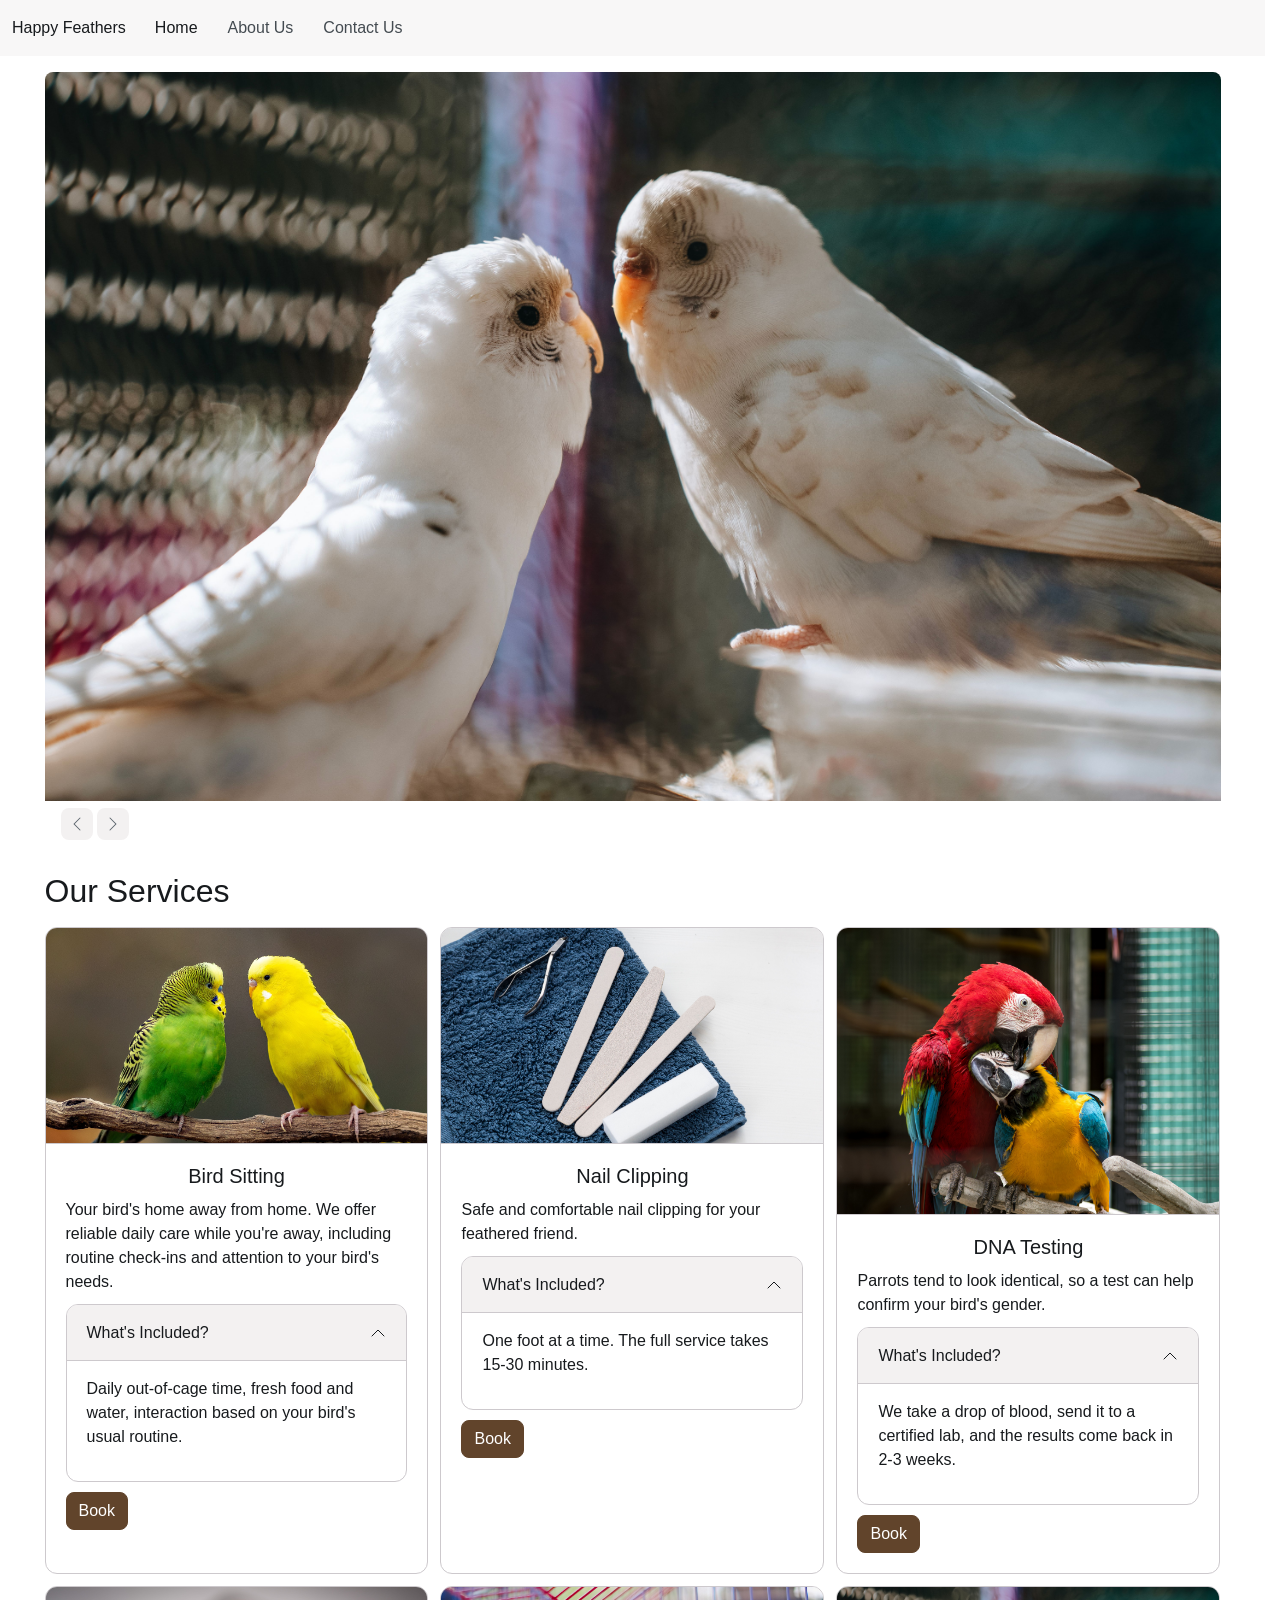
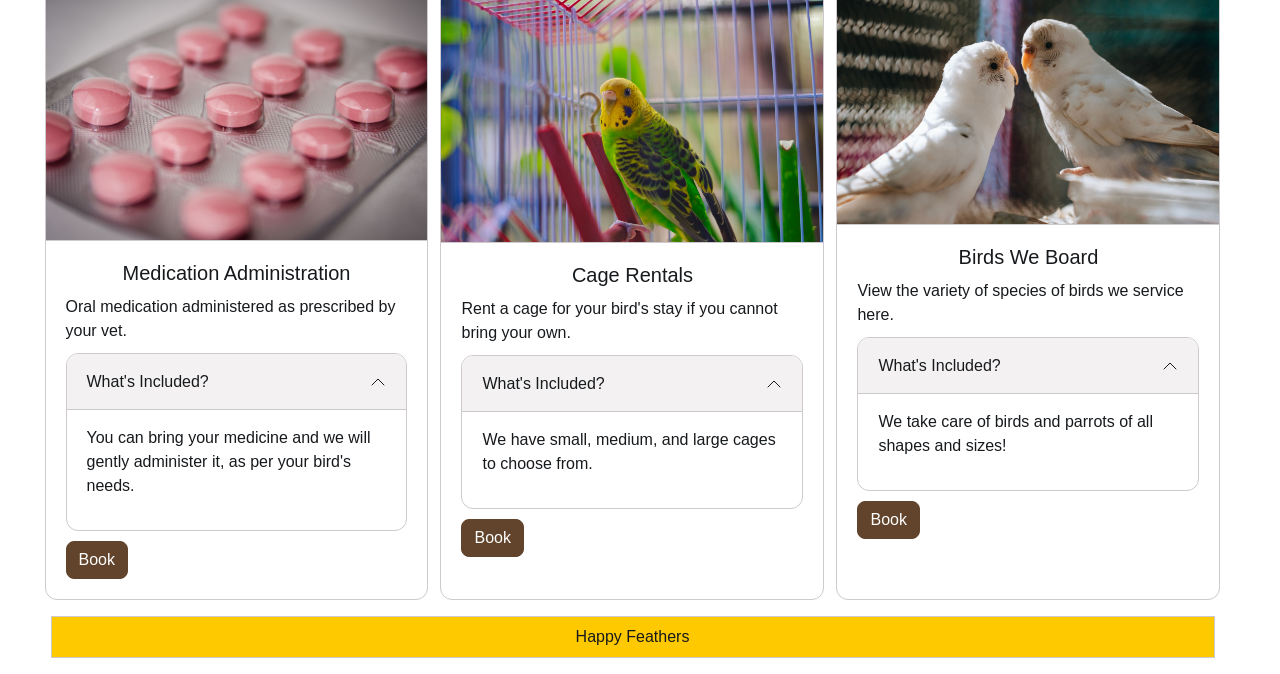
<file: index.html>
<!DOCTYPE html>

<html lang="en">
<head>
    <meta charset="UTF-8">
    <meta name="viewport" content="width=device-width, initial-scale=1.0">
    <title>Happy Feathers Bird Sitting</title>
    <link rel="stylesheet" href="css/bootstrap.min.css"/>
    <link rel="stylesheet" href="css/style.css"/>

    <script type="module" src="js/bootstrap.bundle.min.js"></script>

</head>

<body>

<nav class="navbar md:navbar-expand bg-1 fg-2">
  <div class="container-fluid">
    <a class="navbar-brand" href="index.html">Happy Feathers</a>
    <button class="btn-icon navbar-toggler" type="button" data-bs-toggle="drawer" data-bs-target="#navbarNav" aria-controls="navbarNav" aria-expanded="false" aria-label="Toggle navigation">
      <span class="navbar-toggler-icon" aria-hidden="true"></span>
    </button>
    <dialog class="drawer drawer-end" tabindex="-1" id="navbarNav" aria-labelledby="navbarNavLabel">
      <div class="drawer-header">
        <h5 class="drawer-title" id="navbarNavLabel">Menu</h5>
        <button type="button" class="btn-close" data-bs-dismiss="drawer" aria-label="Close"></button>
      </div>
      <div class="drawer-body">
        <ul class="navbar-nav">
          <li class="nav-item">
            <a class="nav-link active" aria-current="page" href="index.html">Home</a>
          </li>
          <li class="nav-item">
            <a class="nav-link" href="#">About Us</a>
          </li>
          <li class="nav-item">
            <a class="nav-link" href="contact.html">Contact Us</a>
          </li>
       
        </ul>
      </div>
    </dialog>
  </div>
</nav>

<div class="container mt-5">

    <div id="carouselExample" class="carousel carousel-overlay slide">
  <div class="carousel-inner rounded-5">
    <div class="carousel-item active">
      <img src="images/bird1.jpg" class="d-block w-100" alt="white budgie">
    </div>
    <div class="carousel-item">
      <img src="images/bird2.jpg" class="d-block w-100" alt="birds on a perch">
    </div>
    <div class="carousel-item">
      <img src="images/bird3.jpg" class="d-block w-100" alt="budgie eating vegetables">
    </div>
  </div>
  <div class="carousel-overlay-controls">
    <div>
      <button class="btn-icon btn-sm btn-subtle theme-secondary" type="button" data-bs-target="#carouselExample" data-bs-slide="prev">
        <span class="carousel-icon-prev" aria-hidden="true"></span>
        <span class="visually-hidden">Previous</span>
      </button>
      <button class="btn-icon btn-sm btn-subtle theme-secondary" type="button" data-bs-target="#carouselExample" data-bs-slide="next">
        <span class="carousel-icon-next" aria-hidden="true"></span>
        <span class="visually-hidden">Next</span>
      </button>
    </div>
    <div class="carousel-indicators">
      <button type="button" data-bs-target="#carouselExample" data-bs-slide-to="0" class="active" aria-current="true" aria-label="Slide 1"></button>
      <button type="button" data-bs-target="#carouselExample" data-bs-slide-to="1" aria-label="Slide 2"></button>
      <button type="button" data-bs-target="#carouselExample" data-bs-slide-to="2" aria-label="Slide 3"></button>
    </div>
  </div>
</div>

</div>

<div class="container mt-5">
    <h2 class="my-5">Our Services</h2>
<div class="row g-4">
<div class="col-12 md:col-6 lg:col-4">

<!-- card 1  -->

<section class="card h-100">
  <img src="images/bird4.jpg" class="card-img-top" alt="two yellow budgies sitting">
  <div class="card-body d-flex flex-column align-items-center">
    <h4 class="card-title">Bird Sitting</h4>
    <p class="card-text">Your bird's home away from home. We offer reliable daily care 
        while you're away, including routine check-ins and attention to your bird's needs.</p>
    


    <div class="accordion">
        <details class="accordion-item" name="accordionExample" open>
            <summary class="accordion-header">
                What's Included?
      <svg class="accordion-icon" xmlns="http://www.w3.org/2000/svg" viewBox="0 0 16 16" fill="none" stroke="currentColor" stroke-linecap="round" stroke-linejoin="round"><path d="m2 5 6 6 6-6"/></svg>
    </summary>
    <div class="accordion-body">
        <p> Daily out-of-cage time, fresh food and water, interaction based on your bird's usual routine. </p>
    </div>
  </details>
    </div>

    <button type="button" class="btn-solid theme-primary" data-bs-toggle="dialog" data-bs-target="#bookDialog1">
  Book
</button>

<dialog class="dialog" id="bookDialog1">
  <div class="dialog-header">
    <h1 class="dialog-title">Book Bird Sitting</h1>
    <button type="button" class="btn-close" data-bs-dismiss="dialog" aria-label="Close"></button>
  </div>
  <div class="dialog-body">
    <p>Interested in extended bird babysitting? Contact us to discuss details and availability! </p>
  </div>
  <div class="dialog-footer">
    <button type="button" class="btn-solid theme-secondary" data-bs-dismiss="dialog">Close</button>

  </div>
</dialog>

  </div>
</section>

</div>

<!-- card 2 -->
<div class="col-12 md:col-6 lg:col-4">


<section class="card h-100">
  <img src="images/bird5.jpg" class="card-img-top" alt="nail clippers and tools">
  <div class="card-body d-flex flex-column align-items-center">
    <h4 class="card-title">Nail Clipping</h4>
    <p class="card-text">Safe and comfortable nail clipping for your feathered friend. </p>
    


    <div class="accordion">
  <details class="accordion-item" name="accordionExample1" open>
    <summary class="accordion-header">
      What's Included?
      <svg class="accordion-icon" xmlns="http://www.w3.org/2000/svg" viewBox="0 0 16 16" fill="none" stroke="currentColor" stroke-linecap="round" stroke-linejoin="round"><path d="m2 5 6 6 6-6"/></svg>
    </summary>
    <div class="accordion-body">
      <p> One foot at a time. The full service takes 15-30 minutes. </p>
    </div>
  </details>
    </div>

    <button type="button" class="btn-solid theme-primary" data-bs-toggle="dialog" data-bs-target="#bookDialog2">
  Book
</button>

<dialog class="dialog" id="bookDialog2">
  <div class="dialog-header">
    <h2 class="dialog-title">Book</h2>
    <button type="button" class="btn-close" data-bs-dismiss="dialog" aria-label="Close"></button>
  </div>
  <div class="dialog-body">
    <p>View our calender to pick a time slot. </p>
  </div>
  <div class="dialog-footer">
    <button type="button" class="btn-solid theme-secondary" data-bs-dismiss="dialog">Close</button>
    <button type="button" class="btn-solid theme-primary">Save changes</button>
  </div>
</dialog>

  </div>
</section>

</div>

<!-- card 3 -->
<div class="col-12 md:col-6 lg:col-4">

<section class="card h-100">
  <img src="images/bird6.jpg" class="card-img-top" alt="cute bird pair">
  <div class="card-body d-flex flex-column align-items-center">
    <h4 class="card-title">DNA Testing</h4>
    <p class="card-text">Parrots tend to look identical, so a test can help confirm your bird's gender.</p>
    


    <div class="accordion">
  <details class="accordion-item" name="accordionExample2" open>
    <summary class="accordion-header">
      What's Included?
      <svg class="accordion-icon" xmlns="http://www.w3.org/2000/svg" viewBox="0 0 16 16" fill="none" stroke="currentColor" stroke-linecap="round" stroke-linejoin="round"><path d="m2 5 6 6 6-6"/></svg>
    </summary>
    <div class="accordion-body">
      <p> We take a drop of blood, send it to a certified lab, and the results come back in 2-3 weeks.</p>
    </div>
  </details>
    </div>

    <button type="button" class="btn-solid theme-primary" data-bs-toggle="dialog" data-bs-target="#bookDialog3">
  Book
</button>

<dialog class="dialog" id="bookDialog3">
  <div class="dialog-header">
    <h2 class="dialog-title">Book</h2>
    <button type="button" class="btn-close" data-bs-dismiss="dialog" aria-label="Close"></button>
  </div>
  <div class="dialog-body">
    <p>View our calender to pick a time slot.</p>
  </div>
  <div class="dialog-footer">
    <button type="button" class="btn-solid theme-secondary" data-bs-dismiss="dialog">Close</button>
    <button type="button" class="btn-solid theme-primary">Save changes</button>
  </div>
</dialog>

  </div>
</section>

</div>

<!-- card 4 -->
<div class="col-12 md:col-6 lg:col-4">

<section class="card h-100">
  <img src="images/bird8.jpg" class="card-img-top" alt="medication pills">
  <div class="card-body d-flex flex-column align-items-center">
    <h4 class="card-title">Medication Administration</h4>
    <p class="card-text">Oral medication administered as prescribed by your vet.</p>
    


    <div class="accordion">
  <details class="accordion-item" name="accordionExample3" open>
    <summary class="accordion-header">
      What's Included?
      <svg class="accordion-icon" xmlns="http://www.w3.org/2000/svg" viewBox="0 0 16 16" fill="none" stroke="currentColor" stroke-linecap="round" stroke-linejoin="round"><path d="m2 5 6 6 6-6"/></svg>
    </summary>
    <div class="accordion-body">
      <p> You can bring your medicine and we will gently administer it, as per your bird's needs.</p>
    </div>
  </details>
    </div>

    <button type="button" class="btn-solid theme-primary" data-bs-toggle="dialog" data-bs-target="#bookDialog4">
  Book
</button>

<dialog class="dialog" id="bookDialog4">
  <div class="dialog-header">
    <h2 class="dialog-title">Book</h2>
    <button type="button" class="btn-close" data-bs-dismiss="dialog" aria-label="Close"></button>
  </div>
  <div class="dialog-body">
    <p>View our calender to pick a time slot.</p>
  </div>
  <div class="dialog-footer">
    <button type="button" class="btn-solid theme-secondary" data-bs-dismiss="dialog">Close</button>
    <button type="button" class="btn-solid theme-primary">Save changes</button>
  </div>
</dialog>

  </div>
</section>
</div>

<!-- card 5 -->
<div class="col-12 md:col-6 lg:col-4">

<section class="card h-100">
  <img src="images/bird7.jpg" class="card-img-top" alt="budgie in cage">
  <div class="card-body d-flex flex-column align-items-center">
    <h4 class="card-title">Cage Rentals</h4>
    <p class="card-text">Rent a cage for your bird's stay if you cannot bring your own.</p>
    


    <div class="accordion">
  <details class="accordion-item" name="accordionExample4" open>
    <summary class="accordion-header">
      What's Included?
      <svg class="accordion-icon" xmlns="http://www.w3.org/2000/svg" viewBox="0 0 16 16" fill="none" stroke="currentColor" stroke-linecap="round" stroke-linejoin="round"><path d="m2 5 6 6 6-6"/></svg>
    </summary>
    <div class="accordion-body">
      <p> We have small, medium, and large cages to choose from.</p>
    </div>
  </details>
    </div>

    <button type="button" class="btn-solid theme-primary" data-bs-toggle="dialog" data-bs-target="#bookDialog5">
  Book
</button>

<dialog class="dialog" id="bookDialog5">
  <div class="dialog-header">
    <h2 class="dialog-title">Book</h2>
    <button type="button" class="btn-close" data-bs-dismiss="dialog" aria-label="Close"></button>
  </div>
  <div class="dialog-body">
    <p>Contact us for more information</p>
  </div>
  <div class="dialog-footer">
    <button type="button" class="btn-solid theme-secondary" data-bs-dismiss="dialog">Close</button>
    <button type="button" class="btn-solid theme-primary">Save changes</button>
  </div>
</dialog>

  </div>
</section>
</div>

<!-- card 6 -->
<div class="col-12 md:col-6 lg:col-4">

<section class="card h-100">
  <img src="images/bird1.jpg" class="card-img-top" alt="cute budgie">
  <div class="card-body d-flex flex-column align-items-center">
    <h4 class="card-title">Birds We Board</h4>
    <p class="card-text">View the variety of species of birds we service here.</p>
    


    <div class="accordion">
  <details class="accordion-item" name="accordionExample5" open>
    <summary class="accordion-header">
      What's Included?
      <svg class="accordion-icon" xmlns="http://www.w3.org/2000/svg" viewBox="0 0 16 16" fill="none" stroke="currentColor" stroke-linecap="round" stroke-linejoin="round"><path d="m2 5 6 6 6-6"/></svg>
    </summary>
    <div class="accordion-body">
      <p> We take care of birds and parrots of all shapes and sizes! </p>
    </div>
  </details>
    </div>

    <button type="button" class="btn-solid theme-primary" data-bs-toggle="dialog" data-bs-target="#bookDialog5">
  Book
</button>

<dialog class="dialog" id="bookDialog5">
  <div class="dialog-header">
    <h2 class="dialog-title">Book</h2>
    <button type="button" class="btn-close" data-bs-dismiss="dialog" aria-label="Close"></button>
  </div>
  <div class="dialog-body">
    <p>Contact us for more information</p>
  </div>
  <div class="dialog-footer">
    <button type="button" class="btn-solid theme-secondary" data-bs-dismiss="dialog">Close</button>
    <button type="button" class="btn-solid theme-primary">Save changes</button>
  </div>
</dialog>

  </div>
</section>
</div>

<div class="container-fluid mt-5">
    <p class="p-3 bg-warning border d-flex justify-content-center">
        Happy Feathers
    </p>
</div>

</body>
</html>

<!--Image Credits

bird1.jpg - Photo by Yash Rai on Pexels, https://www.pexels.com/photo/two-white-parakeets-interacting-closely-31491300/
bird2.jpg - Photo by Roshan Mendonca on Pexels, https://www.pexels.com/photo/birds-perched-on-the-brown-wooden-stick-7862080/\
bird3.jpg - Photo by Magda Ehlers on Pexels, https://www.pexels.com/photo/colorful-budgerigar-eating-fresh-vegetables-34951082/
bird4.jpg - Photo by David Selbert on Pexels, https://www.pexels.com/photo/colorful-budgerigars-perched-on-a-branch-36133129/
bird5.jpg - Photo by Justyna Grochowska on Pexels, https://www.pexels.com/photo/nail-file-on-the-blue-towel-9706941/
bird6.jpg - Photo by Teresa Wang on Pexels, https://www.pexels.com/photo/colorful-parrot-duo-in-affectionate-pose-37802976/
bird7.jpg - Photo by Surja Raj on Pexels, https://www.pexels.com/photo/budgerigar-parrot-in-a-cage-22813870/
bird8.jpg - Photo by Pixabay on Pexels, https://www.pexels.com/photo/pink-round-medication-pill-51929/






-->
</file>
<file: css/style.css>
:root {
--bs-primary-bg: #7a7049;
--bs-primary-fg: #f3e9e0;
--bs-primary-fg-emphasis: #ebf7a0;
--bs-primary-border: #bdae9a;
--bs-primary-focus-ring: #e3ecca;
--bs-primary-contrast: #ffffff;
}
.btn-solid.theme-primary {
--bs-theme-bg: #61442b;
--bs-theme-border: #e3b993;
--bs-theme-contrast: #ffffff;
}
</file>
